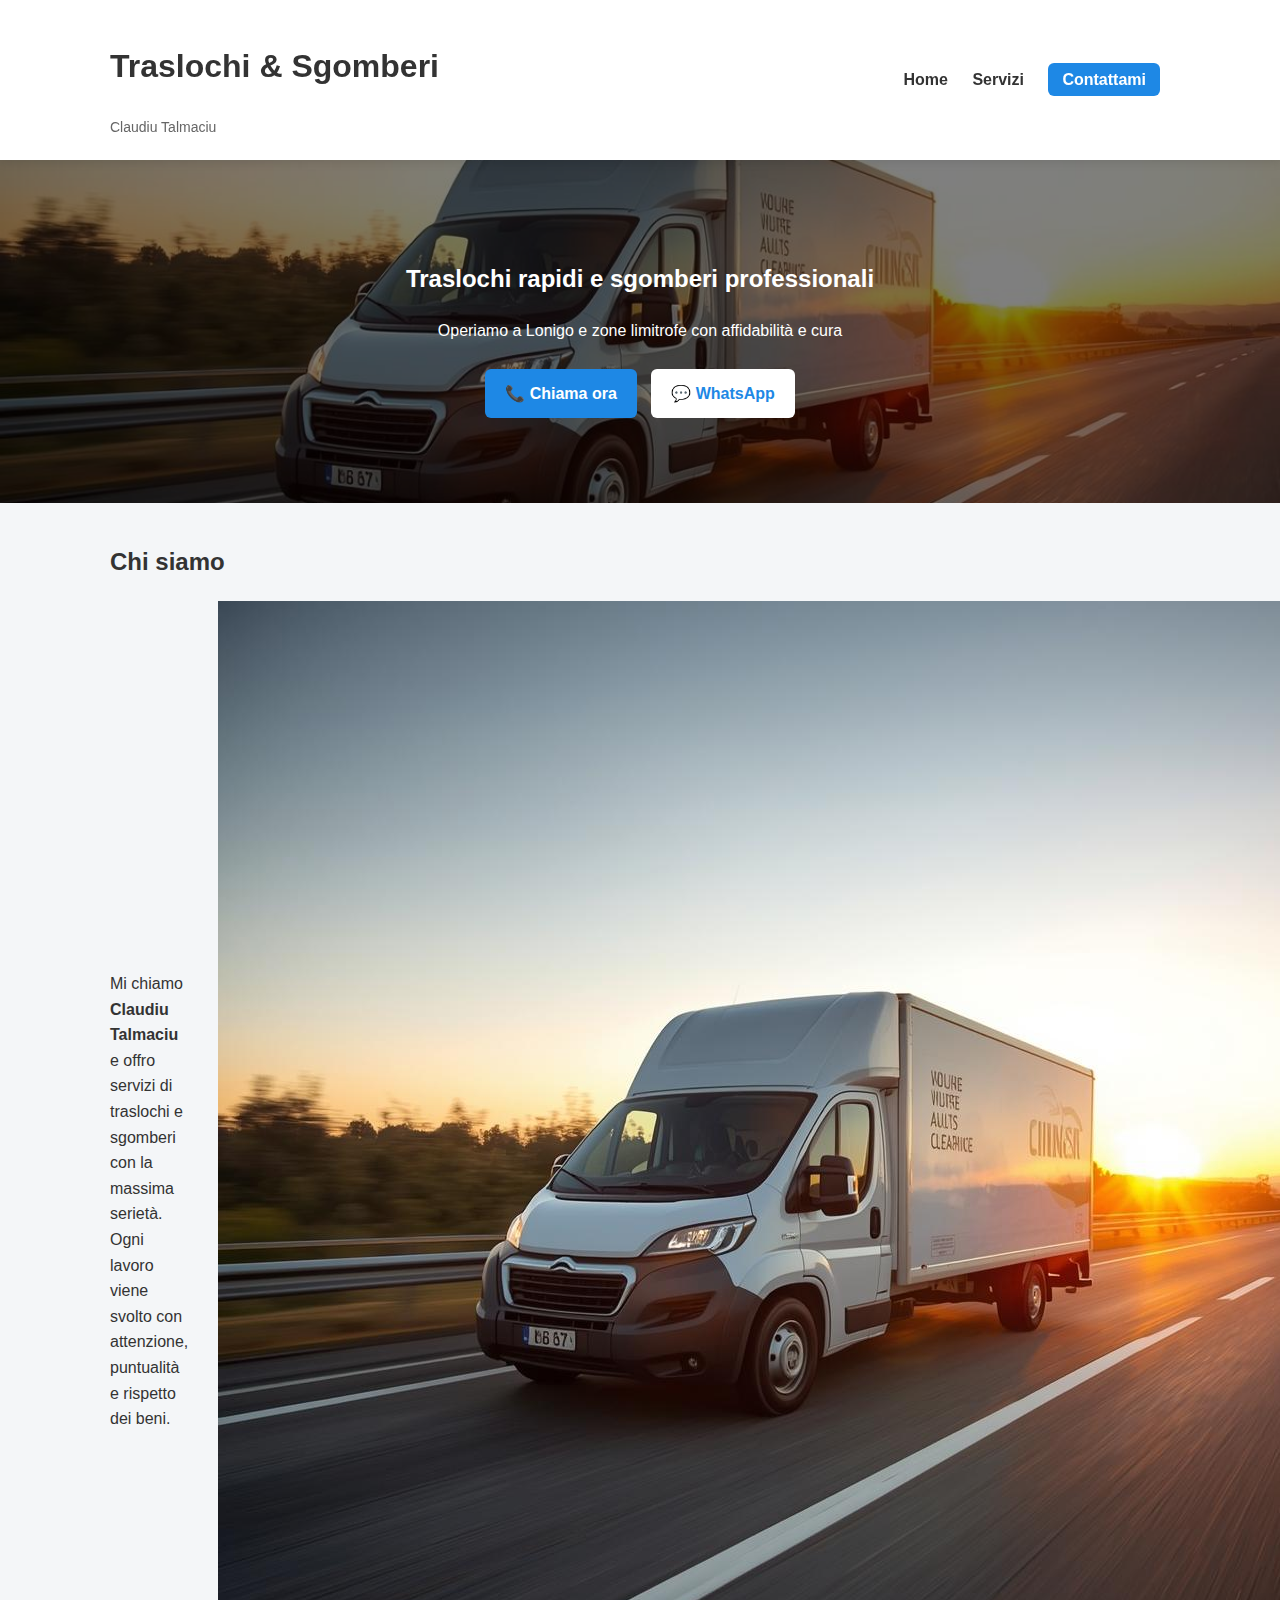
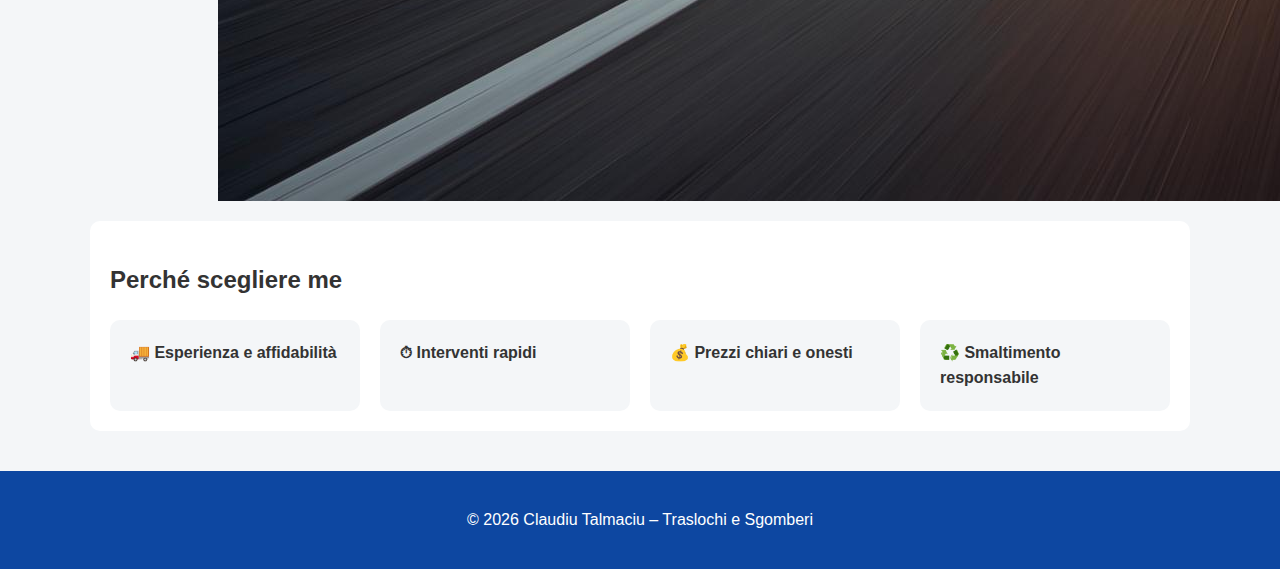
<file: index.html>
<!DOCTYPE html>
<html lang="it">
<head>
<meta charset="UTF-8">
<title>Traslochi e Sgomberi a Lonigo | Claudiu Talmaciu</title>

<meta name="description" content="Traslochi e sgomberi professionali a Lonigo. Rapidità, sicurezza e prezzi onesti. Chiama ora Claudiu Talmaciu.">
<meta name="viewport" content="width=device-width, initial-scale=1.0">

<link rel="stylesheet" href="css/style.css">
<script defer src="js/script.js"></script>
</head>

<body>

<header class="header">
<div class="container">
<div class="logo">
<h1>Traslochi & Sgomberi</h1>
<span>Claudiu Talmaciu</span>
</div>

<nav id="nav">
<a href="index.html">Home</a>
<a href="servizi.html">Servizi</a>
<a href="contatti.html" class="cta">Contattami</a>
</nav>

<button class="menu-toggle" id="menuToggle">☰</button>
</div>
</header>

<section class="hero">
<div class="hero-content">
<h2>Traslochi rapidi e sgomberi professionali</h2>
<p>Operiamo a Lonigo e zone limitrofe con affidabilità e cura</p>

<div class="hero-buttons">
<a class="btn primary" href="tel:+393733075916">📞 Chiama ora</a>
<a class="btn secondary" href="https://wa.me/393733075916">💬 WhatsApp</a>
</div>
</div>
</section>

<section class="container fade-in">
<h2>Chi siamo</h2>
<div class="grid">
<div>
<p>
Mi chiamo <strong>Claudiu Talmaciu</strong> e offro servizi di
traslochi e sgomberi con la massima serietà.
Ogni lavoro viene svolto con attenzione, puntualità e rispetto dei beni.
</p>
</div>
<img src="img/furgone.jpg" alt="Furgone per traslochi a Lonigo">
</div>
</section>

<section class="container cards fade-in">
<h2>Perché scegliere me</h2>
<div class="card-grid">
<div class="card">🚚 Esperienza e affidabilità</div>
<div class="card">⏱ Interventi rapidi</div>
<div class="card">💰 Prezzi chiari e onesti</div>
<div class="card">♻️ Smaltimento responsabile</div>
</div>
</section>

<footer>
<p>© 2026 Claudiu Talmaciu – Traslochi e Sgomberi</p>
</footer>

</body>
</html>
</file>
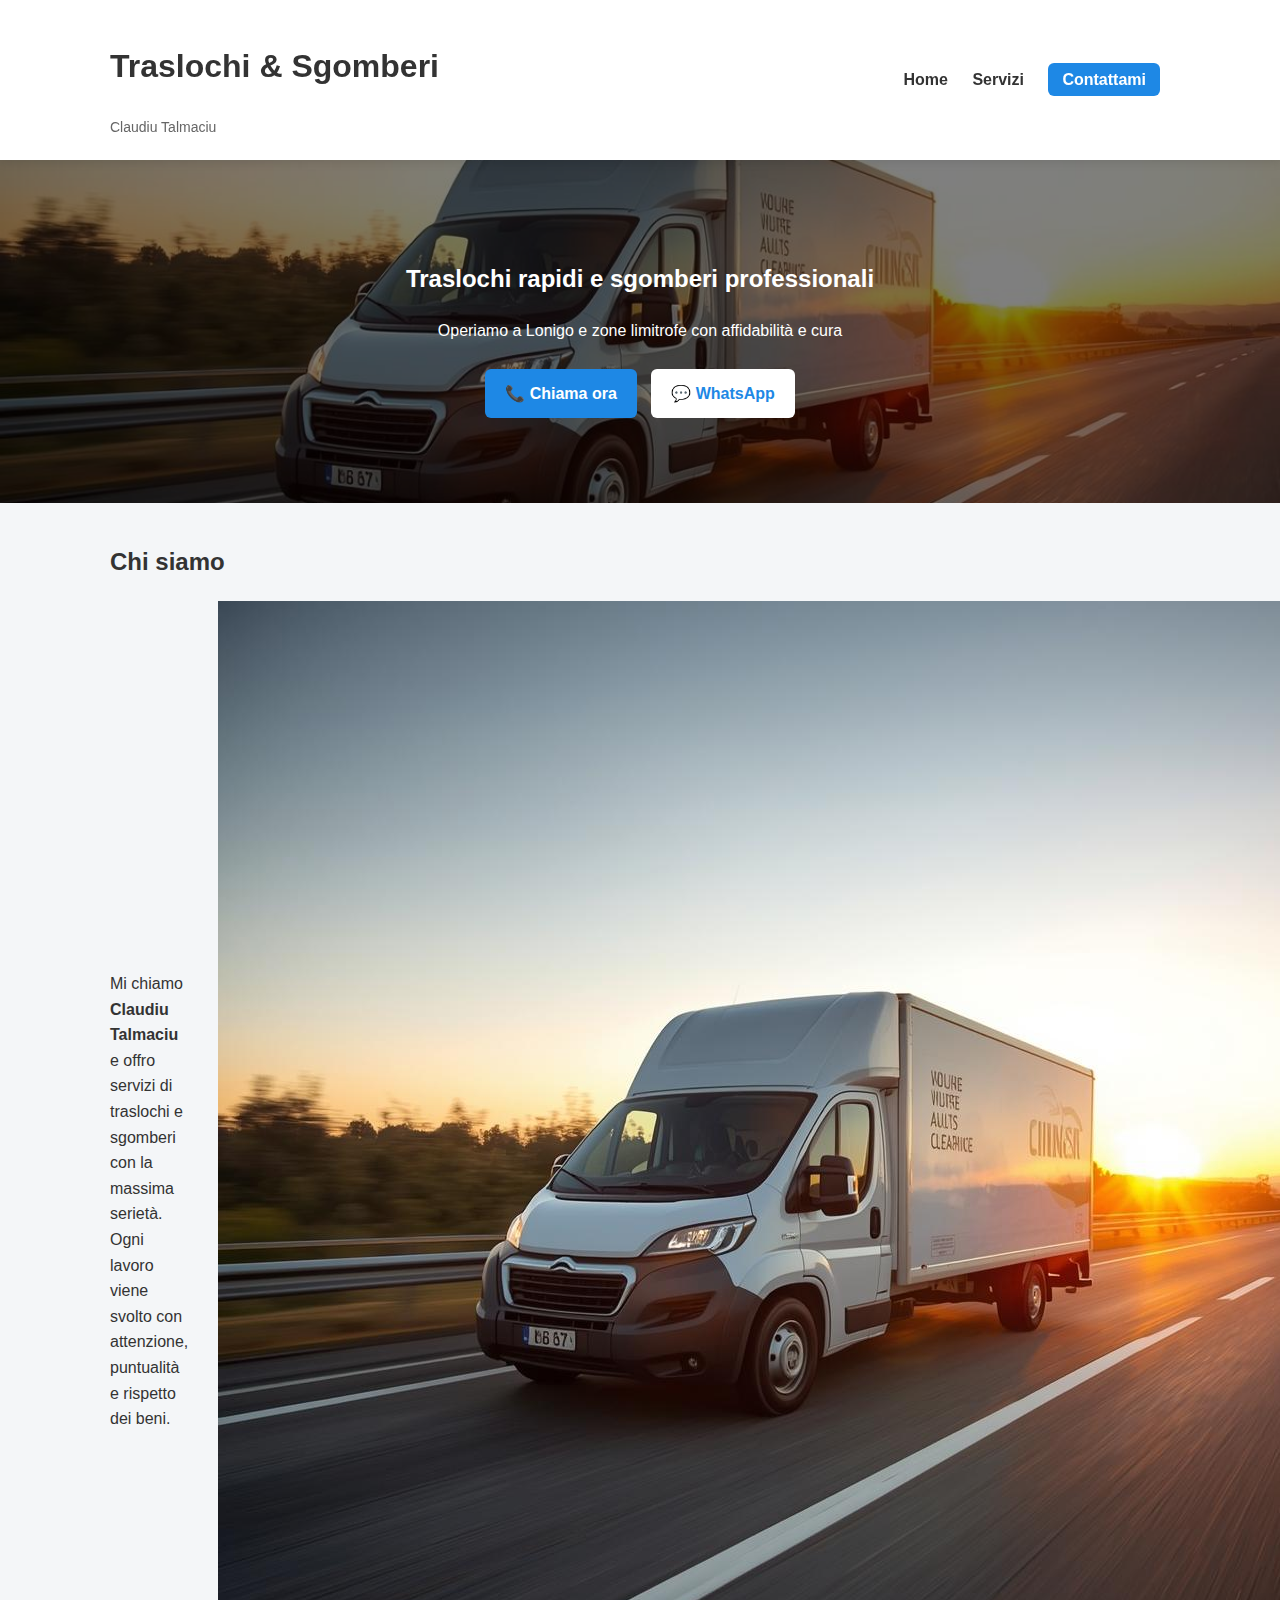
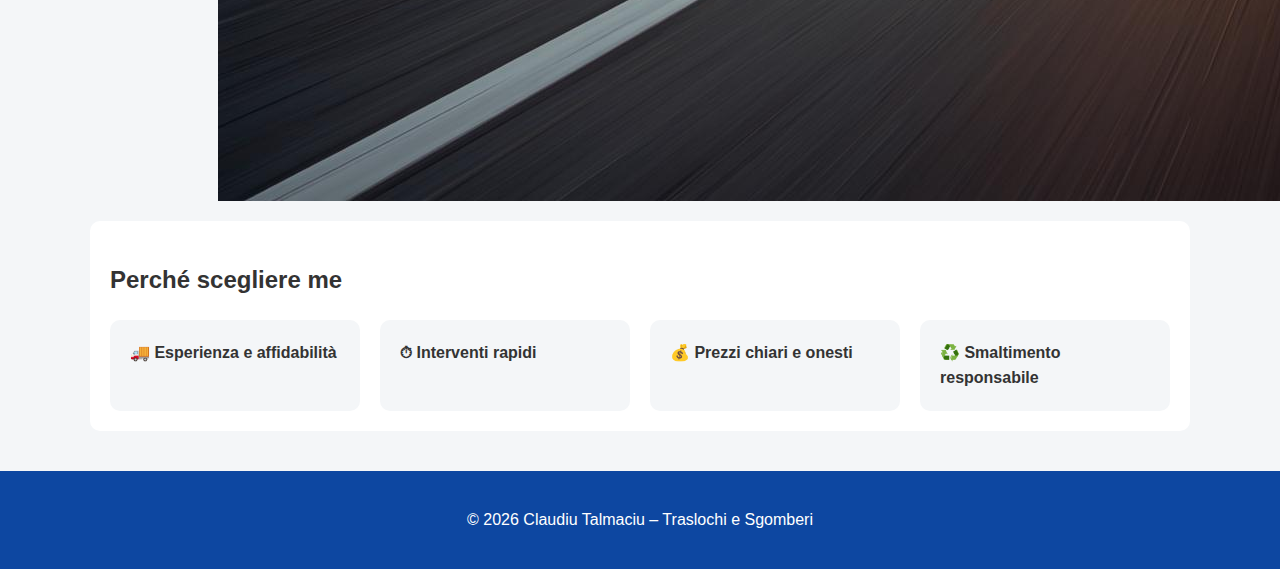
<file: sgomberi-traslochi/index.html>
<!DOCTYPE html>
<html lang="it">
<head>
<meta charset="UTF-8">
<title>Traslochi e Sgomberi a Lonigo | Claudiu Talmaciu</title>

<meta name="description" content="Traslochi e sgomberi professionali a Lonigo. Rapidità, sicurezza e prezzi onesti. Chiama ora Claudiu Talmaciu.">
<meta name="viewport" content="width=device-width, initial-scale=1.0">

<link rel="stylesheet" href="css/style.css">
<script defer src="js/script.js"></script>
</head>

<body>

<header class="header">
<div class="container">
<div class="logo">
<h1>Traslochi & Sgomberi</h1>
<span>Claudiu Talmaciu</span>
</div>

<nav id="nav">
<a href="index.html">Home</a>
<a href="servizi.html">Servizi</a>
<a href="contatti.html" class="cta">Contattami</a>
</nav>

<button class="menu-toggle" id="menuToggle">☰</button>
</div>
</header>

<section class="hero">
<div class="hero-content">
<h2>Traslochi rapidi e sgomberi professionali</h2>
<p>Operiamo a Lonigo e zone limitrofe con affidabilità e cura</p>

<div class="hero-buttons">
<a class="btn primary" href="tel:+393733075916">📞 Chiama ora</a>
<a class="btn secondary" href="https://wa.me/393733075916">💬 WhatsApp</a>
</div>
</div>
</section>

<section class="container fade-in">
<h2>Chi siamo</h2>
<div class="grid">
<div>
<p>
Mi chiamo <strong>Claudiu Talmaciu</strong> e offro servizi di
traslochi e sgomberi con la massima serietà.
Ogni lavoro viene svolto con attenzione, puntualità e rispetto dei beni.
</p>
</div>
<img src="img/furgone.jpg" alt="Furgone per traslochi a Lonigo">
</div>
</section>

<section class="container cards fade-in">
<h2>Perché scegliere me</h2>
<div class="card-grid">
<div class="card">🚚 Esperienza e affidabilità</div>
<div class="card">⏱ Interventi rapidi</div>
<div class="card">💰 Prezzi chiari e onesti</div>
<div class="card">♻️ Smaltimento responsabile</div>
</div>
</section>

<footer>
<p>© 2026 Claudiu Talmaciu – Traslochi e Sgomberi</p>
</footer>

</body>
</html>
</file>
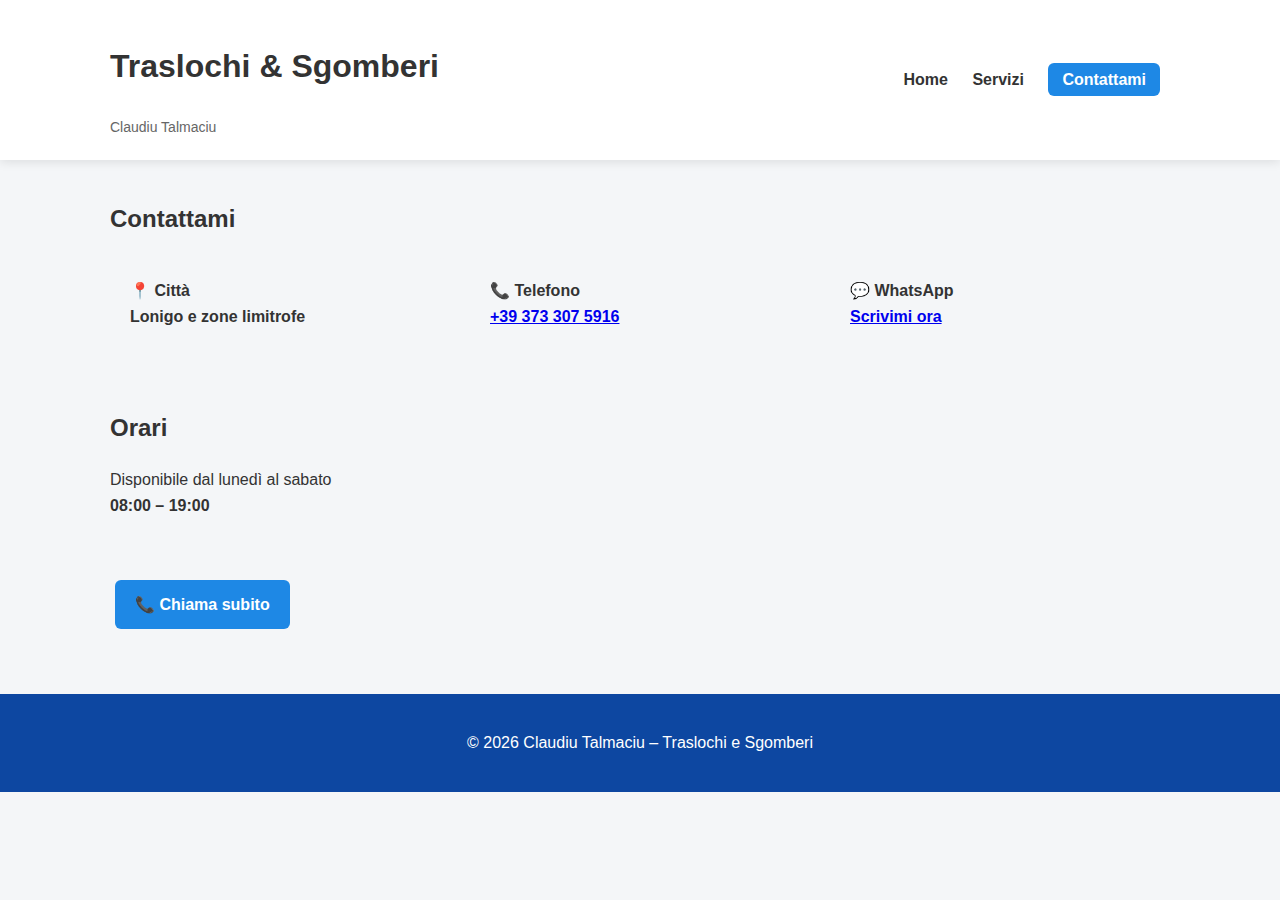
<file: contatti.html>
<!DOCTYPE html>
<html lang="it">
<head>
<meta charset="UTF-8">
<title>Contatti Traslochi | Claudiu Talmaciu</title>

<meta name="description" content="Contatta Claudiu Talmaciu per traslochi e sgomberi a Lonigo. Telefono e WhatsApp.">
<meta name="viewport" content="width=device-width, initial-scale=1.0">

<link rel="stylesheet" href="css/style.css">
<script defer src="js/script.js"></script>
</head>

<body>

<header class="header">
<div class="container">
<div class="logo">
<h1>Traslochi & Sgomberi</h1>
<span>Claudiu Talmaciu</span>
</div>

<nav id="nav">
<a href="index.html">Home</a>
<a href="servizi.html">Servizi</a>
<a href="contatti.html" class="cta">Contattami</a>
</nav>

<button class="menu-toggle" id="menuToggle">☰</button>
</div>
</header>

<section class="container fade-in">
<h2>Contattami</h2>

<div class="card-grid">
<div class="card">
📍 <strong>Città</strong><br>
Lonigo e zone limitrofe
</div>

<div class="card">
📞 <strong>Telefono</strong><br>
<a href="tel:+393733075916">+39 373 307 5916</a>
</div>

<div class="card">
💬 <strong>WhatsApp</strong><br>
<a href="https://wa.me/393733075916">Scrivimi ora</a>
</div>
</div>
</section>

<section class="container fade-in">
<h2>Orari</h2>
<p>
Disponibile dal lunedì al sabato
<br><strong>08:00 – 19:00</strong>
</p>
</section>

<section class="container fade-in">
<a class="btn primary" href="tel:+393733075916">📞 Chiama subito</a>
</section>

<footer>
<p>© 2026 Claudiu Talmaciu – Traslochi e Sgomberi</p>
</footer>

</body>
</html>
</file>
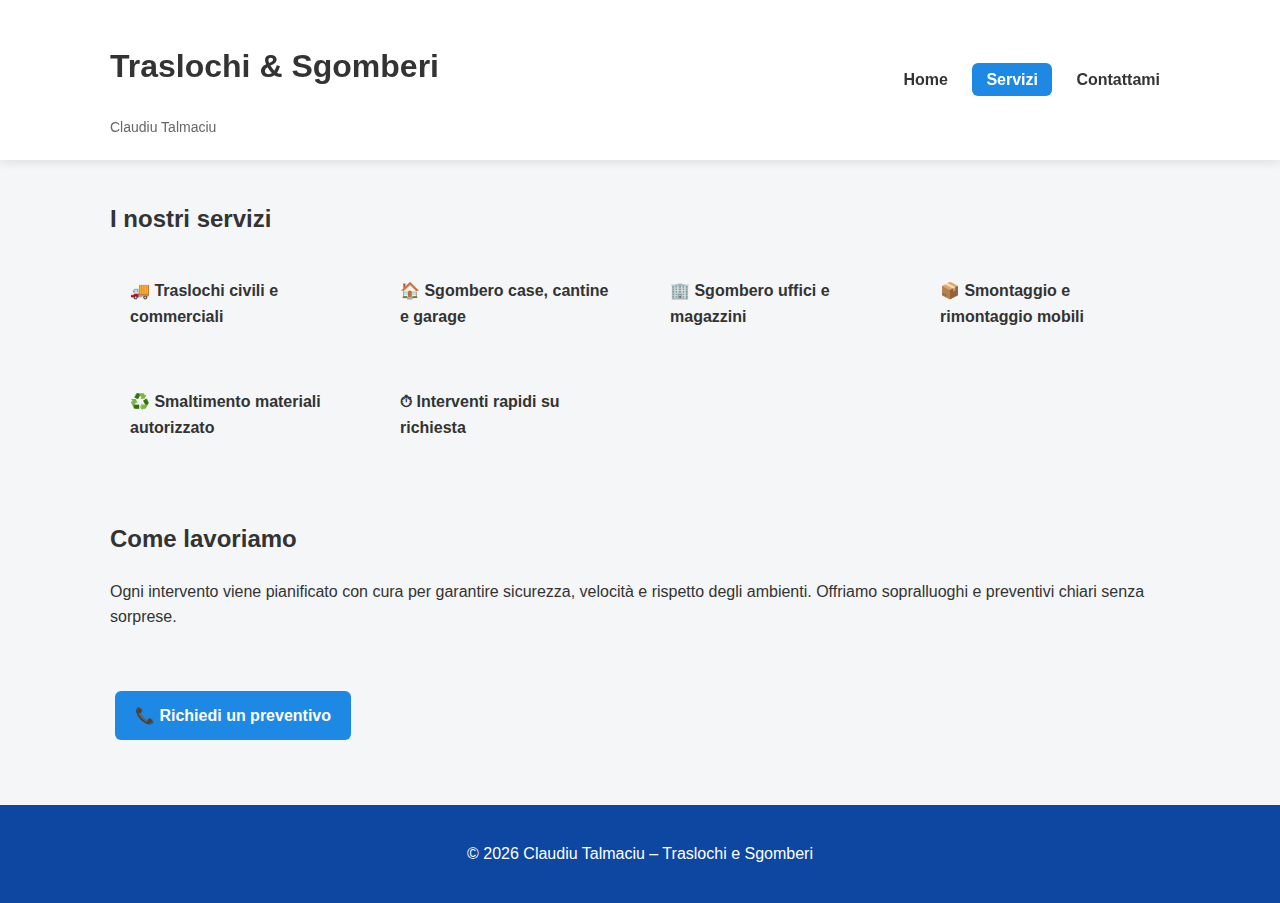
<file: servizi.html>
<!DOCTYPE html>
<html lang="it">
<head>
<meta charset="UTF-8">
<title>Servizi Traslochi e Sgomberi | Claudiu Talmaciu</title>

<meta name="description" content="Servizi di traslochi e sgomberi a Lonigo. Case, uffici, garage e smaltimento materiali.">
<meta name="viewport" content="width=device-width, initial-scale=1.0">

<link rel="stylesheet" href="css/style.css">
<script defer src="js/script.js"></script>
</head>

<body>

<header class="header">
<div class="container">
<div class="logo">
<h1>Traslochi & Sgomberi</h1>
<span>Claudiu Talmaciu</span>
</div>

<nav id="nav">
<a href="index.html">Home</a>
<a href="servizi.html" class="cta">Servizi</a>
<a href="contatti.html">Contattami</a>
</nav>

<button class="menu-toggle" id="menuToggle">☰</button>
</div>
</header>

<section class="container fade-in">
<h2>I nostri servizi</h2>

<div class="card-grid">
<div class="card">🚚 Traslochi civili e commerciali</div>
<div class="card">🏠 Sgombero case, cantine e garage</div>
<div class="card">🏢 Sgombero uffici e magazzini</div>
<div class="card">📦 Smontaggio e rimontaggio mobili</div>
<div class="card">♻️ Smaltimento materiali autorizzato</div>
<div class="card">⏱ Interventi rapidi su richiesta</div>
</div>
</section>

<section class="container fade-in">
<h2>Come lavoriamo</h2>
<p>
Ogni intervento viene pianificato con cura per garantire sicurezza,
velocità e rispetto degli ambienti.
Offriamo sopralluoghi e preventivi chiari senza sorprese.
</p>
</section>

<section class="container fade-in">
<a class="btn primary" href="tel:+393733075916">📞 Richiedi un preventivo</a>
</section>

<footer>
<p>© 2026 Claudiu Talmaciu – Traslochi e Sgomberi</p>
</footer>

</body>
</html>
</file>
<file: css/style.css>
:root {
--primary: #1e88e5;
--dark: #0d47a1;
--light: #f4f6f8;
}

* {
box-sizing: border-box;
}

body {
margin: 0;
font-family: 'Segoe UI', Arial, sans-serif;
background: var(--light);
color: #333;
line-height: 1.6;
}

/* HEADER */
.header {
background: white;
box-shadow: 0 2px 10px rgba(0,0,0,.1);
position: sticky;
top: 0;
z-index: 1000;
}

.container {
max-width: 1100px;
margin: auto;
padding: 20px;
}

.header .container {
display: flex;
align-items: center;
justify-content: space-between;
}

.logo span {
font-size: 14px;
color: #666;
}

/* NAV */
nav a {
margin: 0 10px;
text-decoration: none;
color: #333;
font-weight: 600;
}

nav a.cta {
background: var(--primary);
color: white;
padding: 8px 14px;
border-radius: 6px;
}

.menu-toggle {
display: none;
font-size: 26px;
background: none;
border: none;
}

/* HERO */
.hero {
background: linear-gradient(rgba(0,0,0,.5), rgba(0,0,0,.5)),
url("../img/furgone.jpg") center/cover no-repeat;
color: white;
text-align: center;
padding: 80px 20px;
}

.hero-buttons {
margin-top: 20px;
}

.btn {
padding: 12px 20px;
border-radius: 6px;
text-decoration: none;
font-weight: bold;
margin: 5px;
display: inline-block;
}

.primary { background: var(--primary); color: white; }
.secondary { background: white; color: var(--primary); }

/* SEZIONI */
section h2 {
margin-bottom: 20px;
}

.grid {
display: grid;
grid-template-columns: 1fr 1fr;
gap: 30px;
align-items: center;
}

.cards {
background: white;
border-radius: 10px;
}

.card-grid {
display: grid;
grid-template-columns: repeat(auto-fit, minmax(220px, 1fr));
gap: 20px;
}

.card {
background: var(--light);
padding: 20px;
border-radius: 10px;
font-weight: 600;
}

/* FOOTER */
footer {
background: var(--dark);
color: white;
text-align: center;
padding: 20px;
margin-top: 40px;
}

/* ANIMAZIONI */
.fade-in {
animation: fade 1s ease forwards;
}

@keyframes fade {
from { opacity: 0; transform: translateY(20px); }
to { opacity: 1; transform: translateY(0); }
}

/* MOBILE */
@media (max-width: 768px) {
nav {
display: none;
position: absolute;
top: 70px;
right: 20px;
background: white;
padding: 15px;
border-radius: 10px;
}

nav.active {
display: block;
}

.menu-toggle {
display: block;
}

.grid {
grid-template-columns: 1fr;
}
}
</file>
<file: sgomberi-traslochi/css/style.css>
:root {
--primary: #1e88e5;
--dark: #0d47a1;
--light: #f4f6f8;
}

* {
box-sizing: border-box;
}

body {
margin: 0;
font-family: 'Segoe UI', Arial, sans-serif;
background: var(--light);
color: #333;
line-height: 1.6;
}

/* HEADER */
.header {
background: white;
box-shadow: 0 2px 10px rgba(0,0,0,.1);
position: sticky;
top: 0;
z-index: 1000;
}

.container {
max-width: 1100px;
margin: auto;
padding: 20px;
}

.header .container {
display: flex;
align-items: center;
justify-content: space-between;
}

.logo span {
font-size: 14px;
color: #666;
}

/* NAV */
nav a {
margin: 0 10px;
text-decoration: none;
color: #333;
font-weight: 600;
}

nav a.cta {
background: var(--primary);
color: white;
padding: 8px 14px;
border-radius: 6px;
}

.menu-toggle {
display: none;
font-size: 26px;
background: none;
border: none;
}

/* HERO */
.hero {
background: linear-gradient(rgba(0,0,0,.5), rgba(0,0,0,.5)),
url("../img/furgone.jpg") center/cover no-repeat;
color: white;
text-align: center;
padding: 80px 20px;
}

.hero-buttons {
margin-top: 20px;
}

.btn {
padding: 12px 20px;
border-radius: 6px;
text-decoration: none;
font-weight: bold;
margin: 5px;
display: inline-block;
}

.primary { background: var(--primary); color: white; }
.secondary { background: white; color: var(--primary); }

/* SEZIONI */
section h2 {
margin-bottom: 20px;
}

.grid {
display: grid;
grid-template-columns: 1fr 1fr;
gap: 30px;
align-items: center;
}

.cards {
background: white;
border-radius: 10px;
}

.card-grid {
display: grid;
grid-template-columns: repeat(auto-fit, minmax(220px, 1fr));
gap: 20px;
}

.card {
background: var(--light);
padding: 20px;
border-radius: 10px;
font-weight: 600;
}

/* FOOTER */
footer {
background: var(--dark);
color: white;
text-align: center;
padding: 20px;
margin-top: 40px;
}

/* ANIMAZIONI */
.fade-in {
animation: fade 1s ease forwards;
}

@keyframes fade {
from { opacity: 0; transform: translateY(20px); }
to { opacity: 1; transform: translateY(0); }
}

/* MOBILE */
@media (max-width: 768px) {
nav {
display: none;
position: absolute;
top: 70px;
right: 20px;
background: white;
padding: 15px;
border-radius: 10px;
}

nav.active {
display: block;
}

.menu-toggle {
display: block;
}

.grid {
grid-template-columns: 1fr;
}
}
</file>
